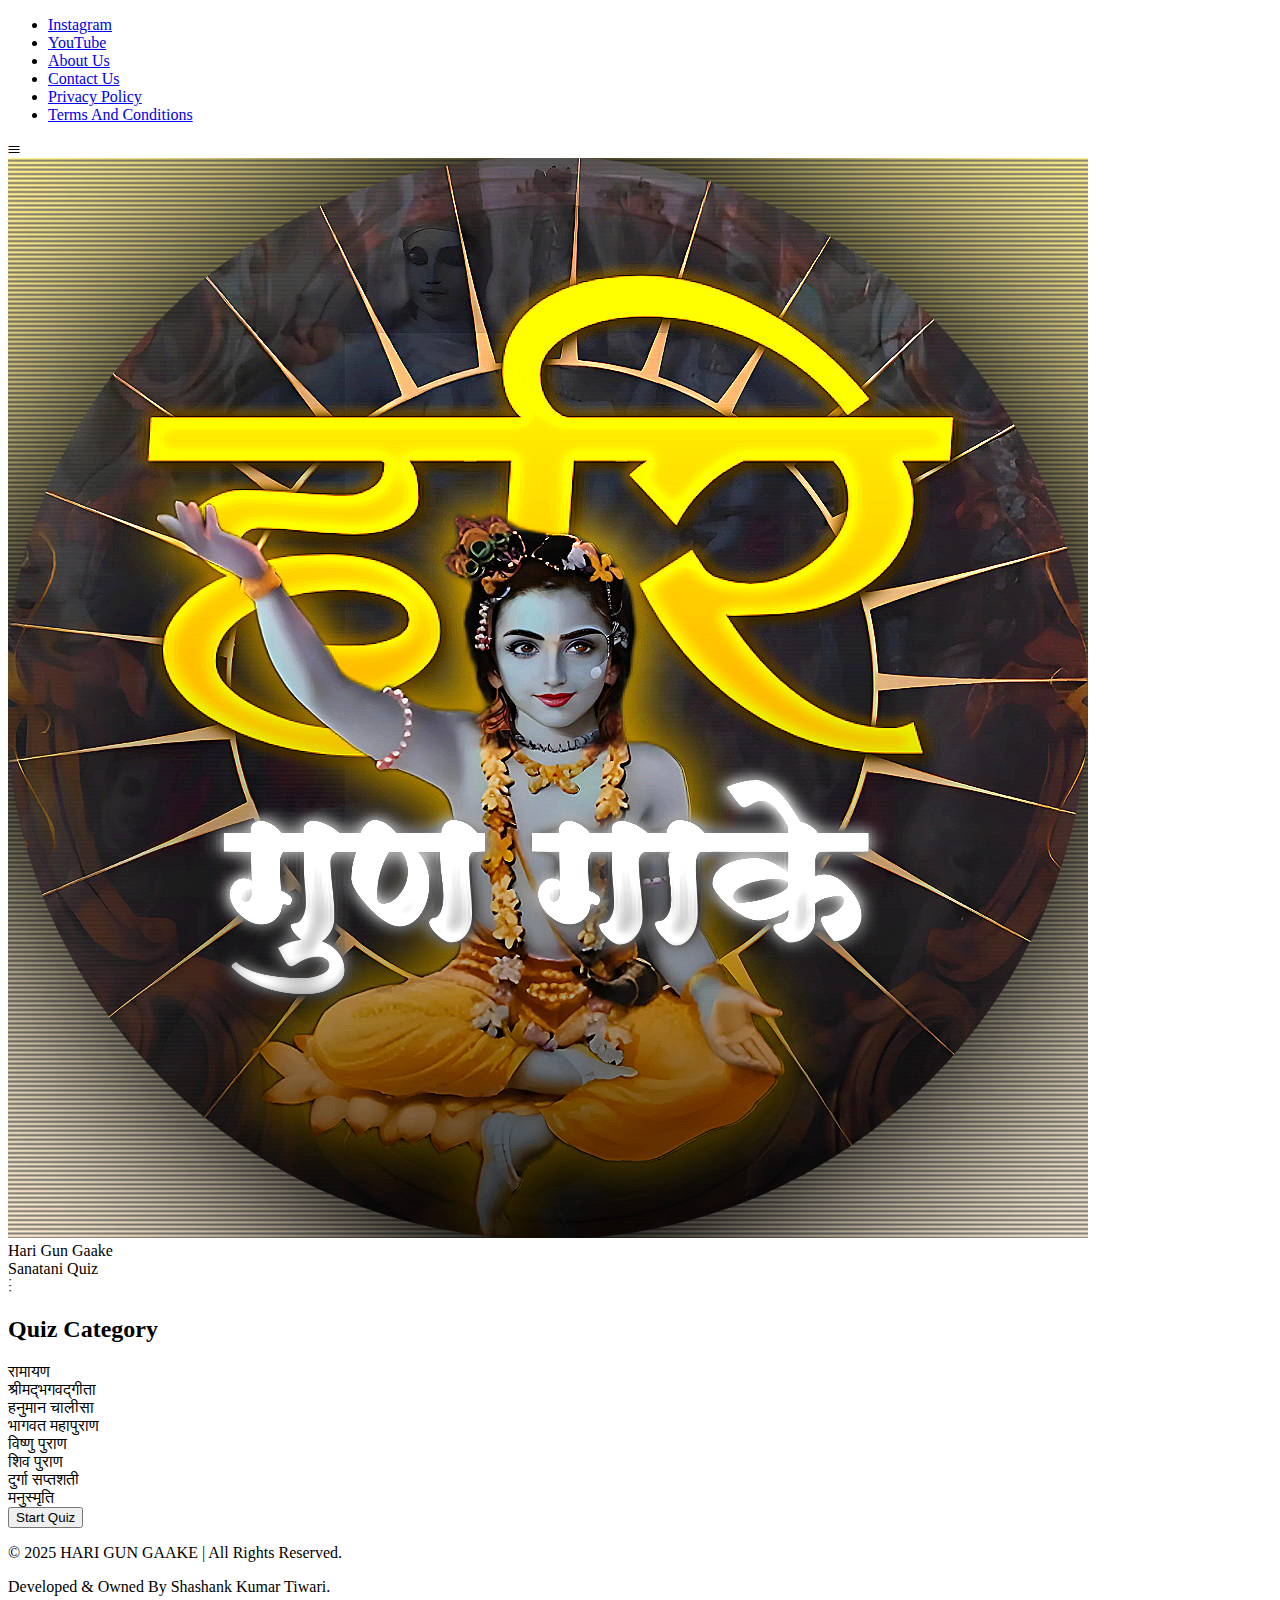
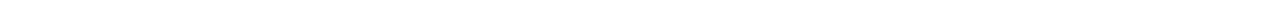
<file: index.html>
<!DOCTYPE html>
<html lang="hi">
<head>
  <meta charset="UTF-8" />
  <meta name="viewport" content="width=device-width, initial-scale=1.0" />
  <title>Hari Gun Gaake</title>
  <link href="https://fonts.googleapis.com/css2?family=Rajdhani:wght@400;700&display=swap" rel="stylesheet">
  <link href="https://fonts.googleapis.com/css2?family=Marck+Script&display=swap" rel="stylesheet">
  <link rel="stylesheet" href="css/style.css" />
</head>
<body>
  <header><!-- Menu Drawer -->
<nav class="sidebar" id="sidebar">
  <ul>
<li><a href="https://www.instagram.com/hari_gun_gaake/?utm_source=ig_web_button_share_sheet" target="_blank">Instagram</a></li>
<li><a href="https://youtube.com/@HariGunGaake" target="_blank">YouTube</a></li>
<li><a href="about.html">About Us</a></li>
<li><a href="contact.html">Contact Us</a></li>
<li><a href="privacy-policy.html">Privacy Policy</a></li>
<li><a href="terms-and-conditions.html">Terms And Conditions</a></li>
  </ul>
</nav>
<div class="menu">☰</div>
    <div class="logo">
      <img src="./assets/images/log.png" alt="Hari Gun Gaake Logo">
      <div class="logo-text">Hari Gun Gaake</div>
      <div class="tagline">Sanatani Quiz</div>
    </div> <div class="options">⋮</div>
  </header>
  <div class="main-content">
    <h2>Quiz Category</h2>
    <div class="quiz-section">
      <div class="quiz-card" onclick="toggleCategory(this, 'ramayan')">रामायण</div>
      <div class="quiz-card" onclick="toggleCategory(this, 'bhagavadgita')">श्रीमद्भगवद्गीता</div>
      <div class="quiz-card" onclick="toggleCategory(this, 'hanumanchalisa')">हनुमान चालीसा</div>
       <div class="quiz-card" onclick="toggleCategory(this, 'bhagavatmaha')">भागवत महापुराण</div>
      <div class="quiz-card" onclick="toggleCategory(this, 'vishnupuran')">विष्णु पुराण</div>
      <div class="quiz-card" onclick="toggleCategory(this, 'shivpuran')">शिव पुराण</div>
      <div class="quiz-card" onclick="toggleCategory(this, 'durgasaptshati')">दुर्गा सप्तशती</div>
      <div class="quiz-card" onclick="toggleCategory(this, 'manusmriti')">मनुस्मृति</div>
    </div>
    <button class="start-button" id="startBtn" onclick="startQuiz()">Start Quiz</button>
    <div class="message" id="message"></div>
  </div>

  <script src="js/main.js"></script>
</body>
</html>
<footer class="footer-note">
  <p>&copy; 2025 HARI GUN GAAKE | All Rights Reserved.</p>
  <p>Developed & Owned By Shashank Kumar Tiwari.</p>
</footer>
</file>
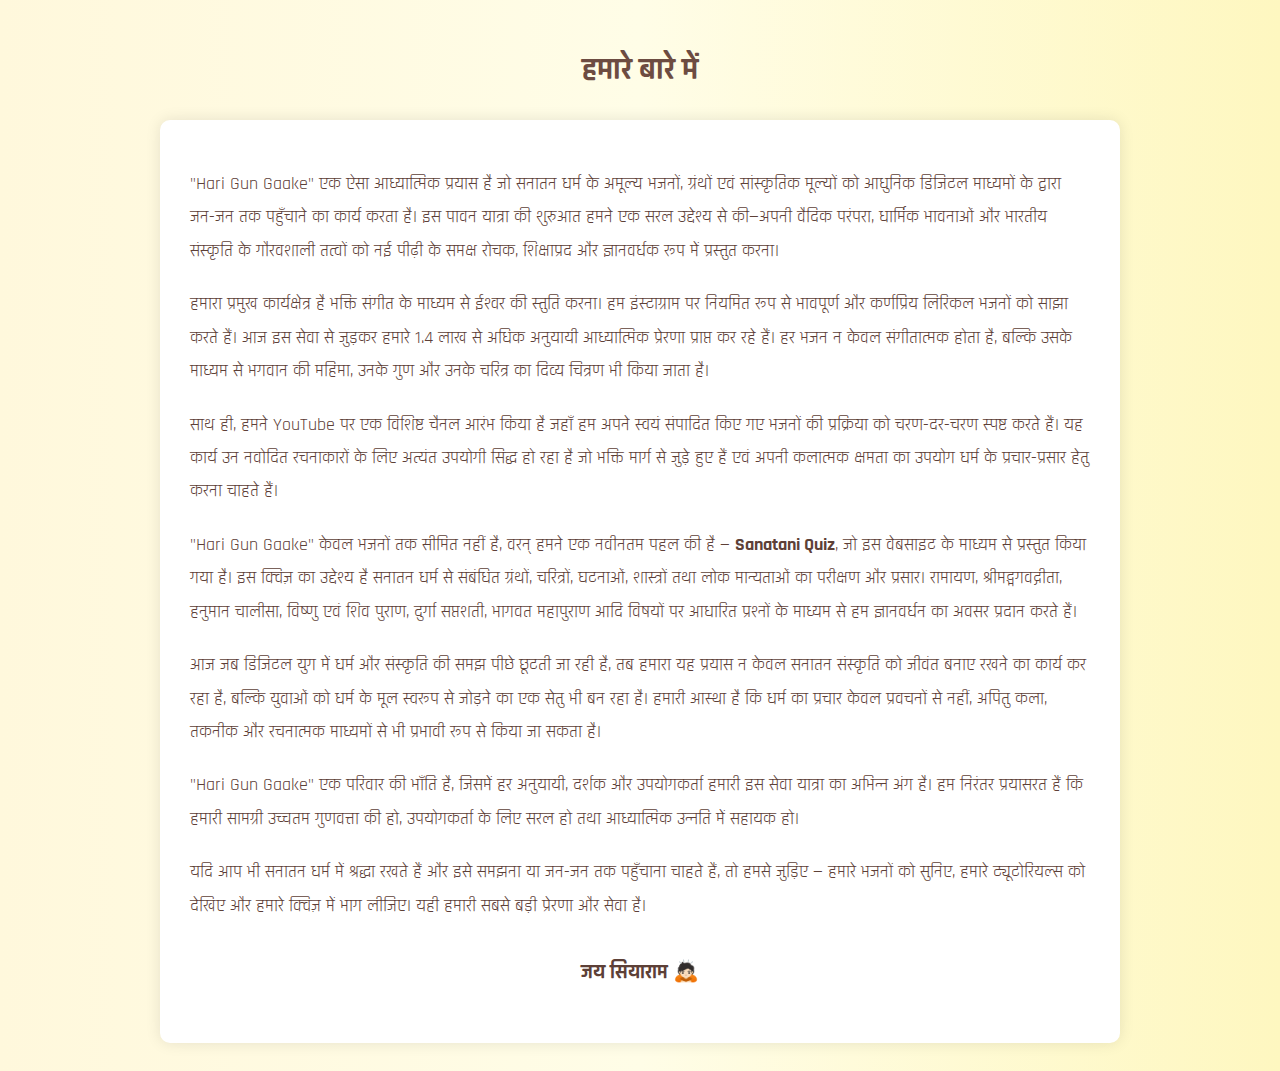
<file: about.html>
<!DOCTYPE html>
<html lang="hi">
<head>
  <meta charset="UTF-8">
  <meta name="viewport" content="width=device-width, initial-scale=1.0">
  <title>हमारे बारे में | Hari Gun Gaake</title>
  <link href="https://fonts.googleapis.com/css2?family=Rajdhani:wght@400;700&display=swap" rel="stylesheet">
  <style>
    body {
      font-family: 'Rajdhani', sans-serif;
      background: linear-gradient(to right, #fff8dc, #fffde7, #fef7c0);
      color: #5D4037;
      padding: 20px;
    }
    h1 {
      text-align: center;
      color: #6D4C41;
      margin-bottom: 30px;
    }
    .about-box {
      max-width: 900px;
      margin: auto;
      background: #ffffff;
      padding: 30px;
      border-radius: 10px;
      box-shadow: 0 0 15px rgba(0,0,0,0.1);
    }
    p {
      font-size: 1.1rem;
      line-height: 1.9;
      margin-bottom: 20px;
    }
    .footer {
      text-align: center;
      font-weight: bold;
      font-size: 1.3rem;
      color: #5D4037;
      margin-top: 30px;
    }
  </style>
</head>
<body>
  <h1>हमारे बारे में</h1>
  <div class="about-box">
    <p>
      "Hari Gun Gaake" एक ऐसा आध्यात्मिक प्रयास है जो सनातन धर्म के अमूल्य भजनों, ग्रंथों एवं सांस्कृतिक मूल्यों को आधुनिक डिजिटल माध्यमों के द्वारा जन-जन तक पहुँचाने का कार्य करता है। इस पावन यात्रा की शुरुआत हमने एक सरल उद्देश्य से की—अपनी वैदिक परंपरा, धार्मिक भावनाओं और भारतीय संस्कृति के गौरवशाली तत्वों को नई पीढ़ी के समक्ष रोचक, शिक्षाप्रद और ज्ञानवर्धक रूप में प्रस्तुत करना।
    </p>
    <p>
      हमारा प्रमुख कार्यक्षेत्र है भक्ति संगीत के माध्यम से ईश्वर की स्तुति करना। हम इंस्टाग्राम पर नियमित रूप से भावपूर्ण और कर्णप्रिय लिरिकल भजनों को साझा करते हैं। आज इस सेवा से जुड़कर हमारे 1.4 लाख से अधिक अनुयायी आध्यात्मिक प्रेरणा प्राप्त कर रहे हैं। हर भजन न केवल संगीतात्मक होता है, बल्कि उसके माध्यम से भगवान की महिमा, उनके गुण और उनके चरित्र का दिव्य चित्रण भी किया जाता है।
    </p>
    <p>
      साथ ही, हमने YouTube पर एक विशिष्ट चैनल आरंभ किया है जहाँ हम अपने स्वयं संपादित किए गए भजनों की प्रक्रिया को चरण-दर-चरण स्पष्ट करते हैं। यह कार्य उन नवोदित रचनाकारों के लिए अत्यंत उपयोगी सिद्ध हो रहा है जो भक्ति मार्ग से जुड़े हुए हैं एवं अपनी कलात्मक क्षमता का उपयोग धर्म के प्रचार-प्रसार हेतु करना चाहते हैं।
    </p>
    <p>
      "Hari Gun Gaake" केवल भजनों तक सीमित नहीं है, वरन् हमने एक नवीनतम पहल की है — <strong>Sanatani Quiz</strong>, जो इस वेबसाइट के माध्यम से प्रस्तुत किया गया है। इस क्विज़ का उद्देश्य है सनातन धर्म से संबंधित ग्रंथों, चरित्रों, घटनाओं, शास्त्रों तथा लोक मान्यताओं का परीक्षण और प्रसार। रामायण, श्रीमद्भगवद्गीता, हनुमान चालीसा, विष्णु एवं शिव पुराण, दुर्गा सप्तशती, भागवत महापुराण आदि विषयों पर आधारित प्रश्नों के माध्यम से हम ज्ञानवर्धन का अवसर प्रदान करते हैं।
    </p>
    <p>
      आज जब डिजिटल युग में धर्म और संस्कृति की समझ पीछे छूटती जा रही है, तब हमारा यह प्रयास न केवल सनातन संस्कृति को जीवंत बनाए रखने का कार्य कर रहा है, बल्कि युवाओं को धर्म के मूल स्वरूप से जोड़ने का एक सेतु भी बन रहा है। हमारी आस्था है कि धर्म का प्रचार केवल प्रवचनों से नहीं, अपितु कला, तकनीक और रचनात्मक माध्यमों से भी प्रभावी रूप से किया जा सकता है।
    </p>
    <p>
      "Hari Gun Gaake" एक परिवार की भाँति है, जिसमें हर अनुयायी, दर्शक और उपयोगकर्ता हमारी इस सेवा यात्रा का अभिन्न अंग है। हम निरंतर प्रयासरत हैं कि हमारी सामग्री उच्चतम गुणवत्ता की हो, उपयोगकर्ता के लिए सरल हो तथा आध्यात्मिक उन्नति में सहायक हो।
    </p>
    <p>
      यदि आप भी सनातन धर्म में श्रद्धा रखते हैं और इसे समझना या जन-जन तक पहुँचाना चाहते हैं, तो हमसे जुड़िए — हमारे भजनों को सुनिए, हमारे ट्यूटोरियल्स को देखिए और हमारे क्विज़ में भाग लीजिए। यही हमारी सबसे बड़ी प्रेरणा और सेवा है।
    </p>
    <p class="footer">
      जय सियाराम 🙇🏻
    </p>
  </div>
</body>
</html>
</file>
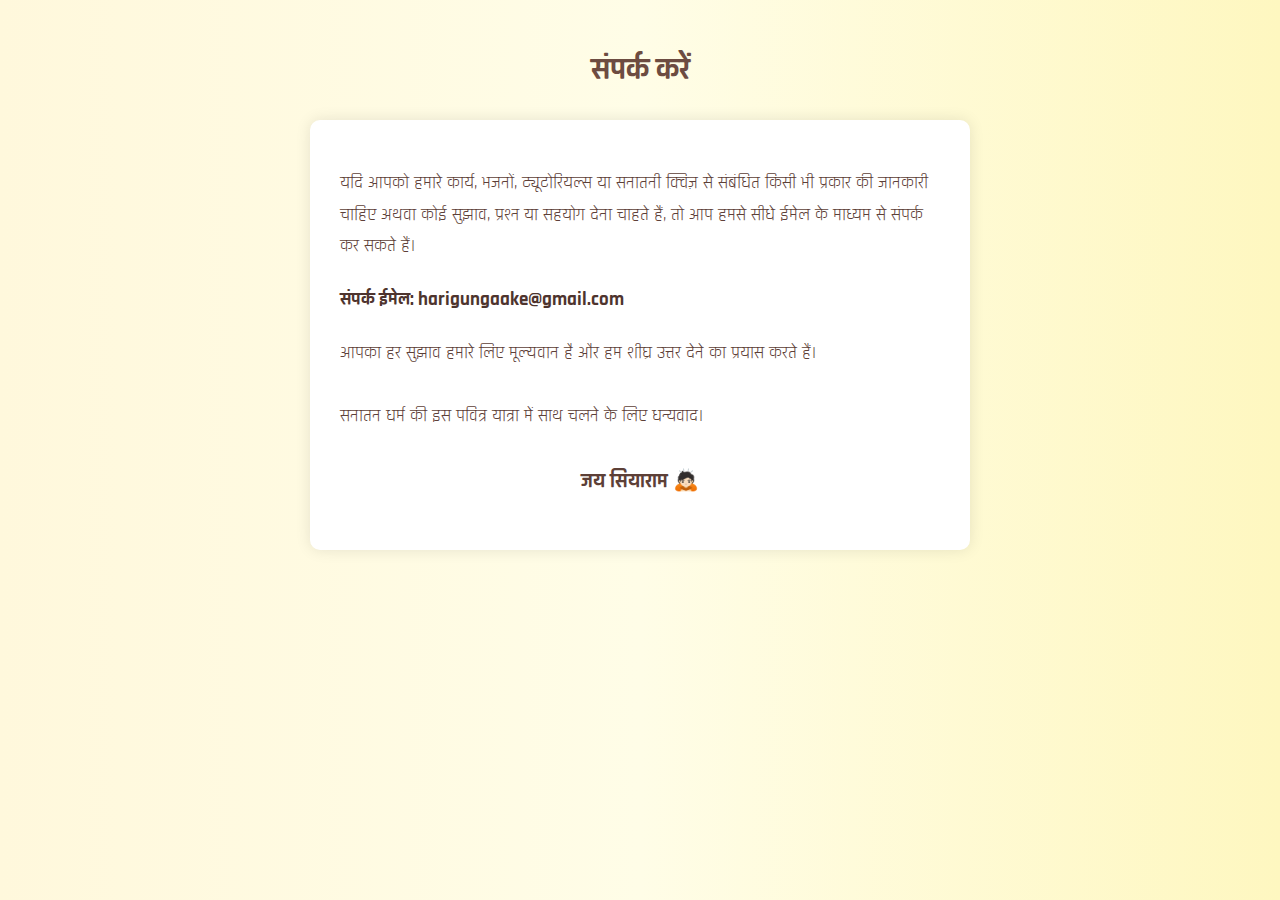
<file: contact.html>
<!DOCTYPE html>
<html lang="hi">
<head>
  <meta charset="UTF-8">
  <meta name="viewport" content="width=device-width, initial-scale=1.0">
  <title>संपर्क करें | Hari Gun Gaake</title>
  <link href="https://fonts.googleapis.com/css2?family=Rajdhani:wght@400;700&display=swap" rel="stylesheet">
  <style>
    body {
      font-family: 'Rajdhani', sans-serif;
      background: linear-gradient(to right, #fff8dc, #fffde7, #fef7c0);
      color: #5D4037; /* Brown font color */
      padding: 20px;
    }
    h1 {
      text-align: center;
      color: #6D4C41;
      margin-bottom: 30px;
    }
    .contact-box {
      max-width: 600px;
      margin: auto;
      background: #ffffff;
      padding: 30px;
      border-radius: 10px;
      box-shadow: 0 0 15px rgba(0,0,0,0.1);
    }
    p {
      font-size: 1.1rem;
      line-height: 1.8;
      margin-bottom: 20px;
    }
    .email {
      font-size: 1.2rem;
      font-weight: bold;
      color: #4E342E;
    }
    .email a {
      text-decoration: none;
      color: #4E342E;
    }
    .email a:hover {
      text-decoration: underline;
    }
    .footer {
      text-align: center;
      font-weight: bold;
      font-size: 1.3rem;
      color: #5D4037;
      margin-top: 30px;
    }
  </style>
</head>
<body>
  <h1>संपर्क करें</h1>
  <div class="contact-box">
    <p>
      यदि आपको हमारे कार्य, भजनों, ट्यूटोरियल्स या सनातनी क्विज़ से संबंधित किसी भी प्रकार की जानकारी चाहिए अथवा कोई सुझाव, प्रश्न या सहयोग देना चाहते हैं, तो आप हमसे सीधे ईमेल के माध्यम से संपर्क कर सकते हैं।
    </p>
    <p class="email">
      संपर्क ईमेल: <a href="mailto:harigungaake@gmail.com">harigungaake@gmail.com</a>
    </p>
    <p>
      आपका हर सुझाव हमारे लिए मूल्यवान है और हम शीघ्र उत्तर देने का प्रयास करते हैं।  
      <br><br>
      सनातन धर्म की इस पवित्र यात्रा में साथ चलने के लिए धन्यवाद।
    </p>
    <p class="footer">
      जय सियाराम 🙇🏻
    </p>
  </div>
</body>
</html>
</file>
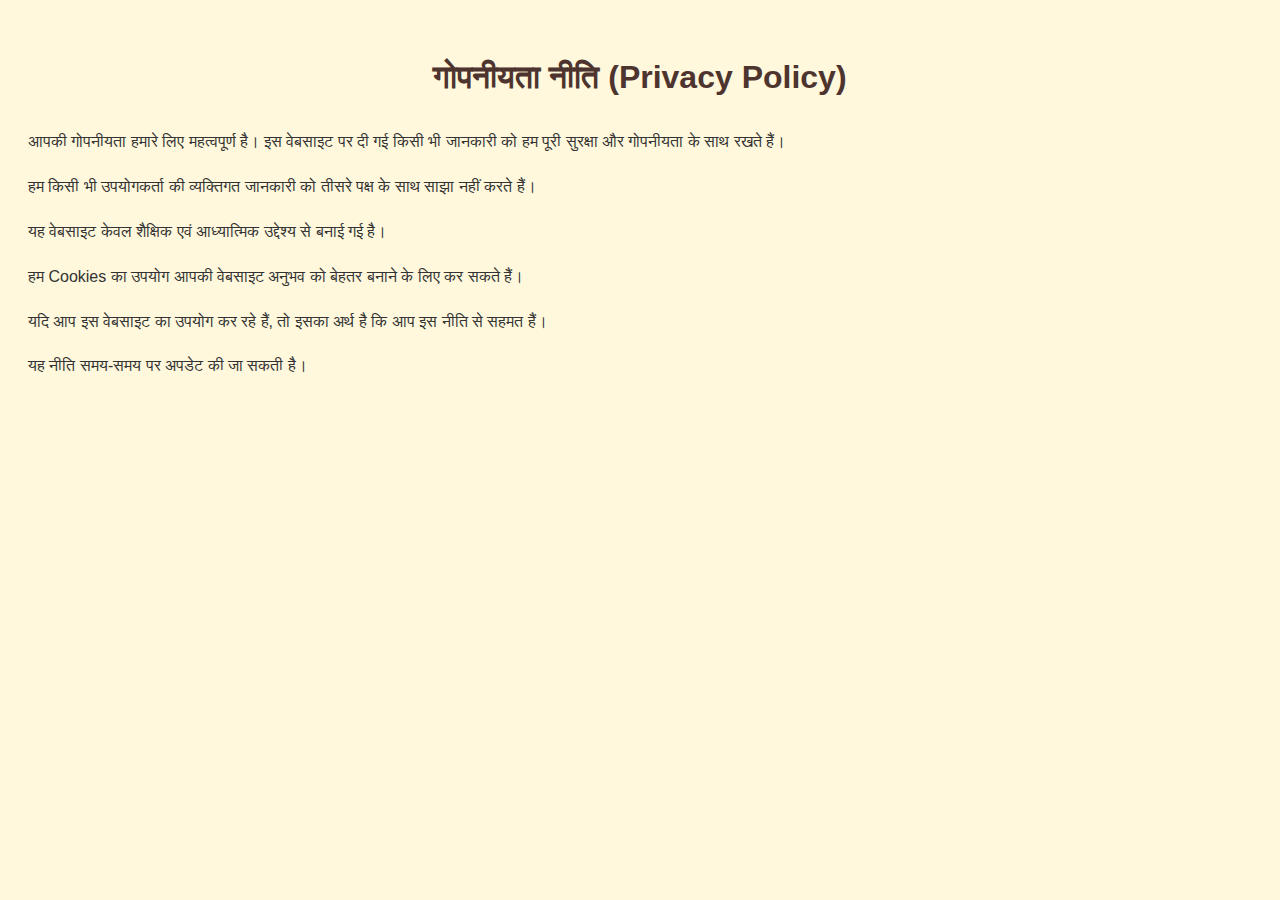
<file: privacy-policy.html>
<!DOCTYPE html>
<html lang="hi">
<head>
  <meta charset="UTF-8">
  <title>Privacy Policy</title>
  <style>
    body {
      font-family: 'Rajdhani', sans-serif;
      background-color: #fff8dc;
      padding: 20px;
      line-height: 1.8;
    }
    h1 {
      text-align: center;
      color: #4e342e;
    }
    p {
      color: #333;
      margin-bottom: 15px;
    }
  </style>
</head>
<body>
  <h1>गोपनीयता नीति (Privacy Policy)</h1>
  <p>आपकी गोपनीयता हमारे लिए महत्वपूर्ण है। इस वेबसाइट पर दी गई किसी भी जानकारी को हम पूरी सुरक्षा और गोपनीयता के साथ रखते हैं।</p>

  <p>हम किसी भी उपयोगकर्ता की व्यक्तिगत जानकारी को तीसरे पक्ष के साथ साझा नहीं करते हैं।</p>

  <p>यह वेबसाइट केवल शैक्षिक एवं आध्यात्मिक उद्देश्य से बनाई गई है।</p>

  <p>हम Cookies का उपयोग आपकी वेबसाइट अनुभव को बेहतर बनाने के लिए कर सकते हैं।</p>

  <p>यदि आप इस वेबसाइट का उपयोग कर रहे हैं, तो इसका अर्थ है कि आप इस नीति से सहमत हैं।</p>

  <p>यह नीति समय-समय पर अपडेट की जा सकती है।</p>
</body>
</html>
</file>
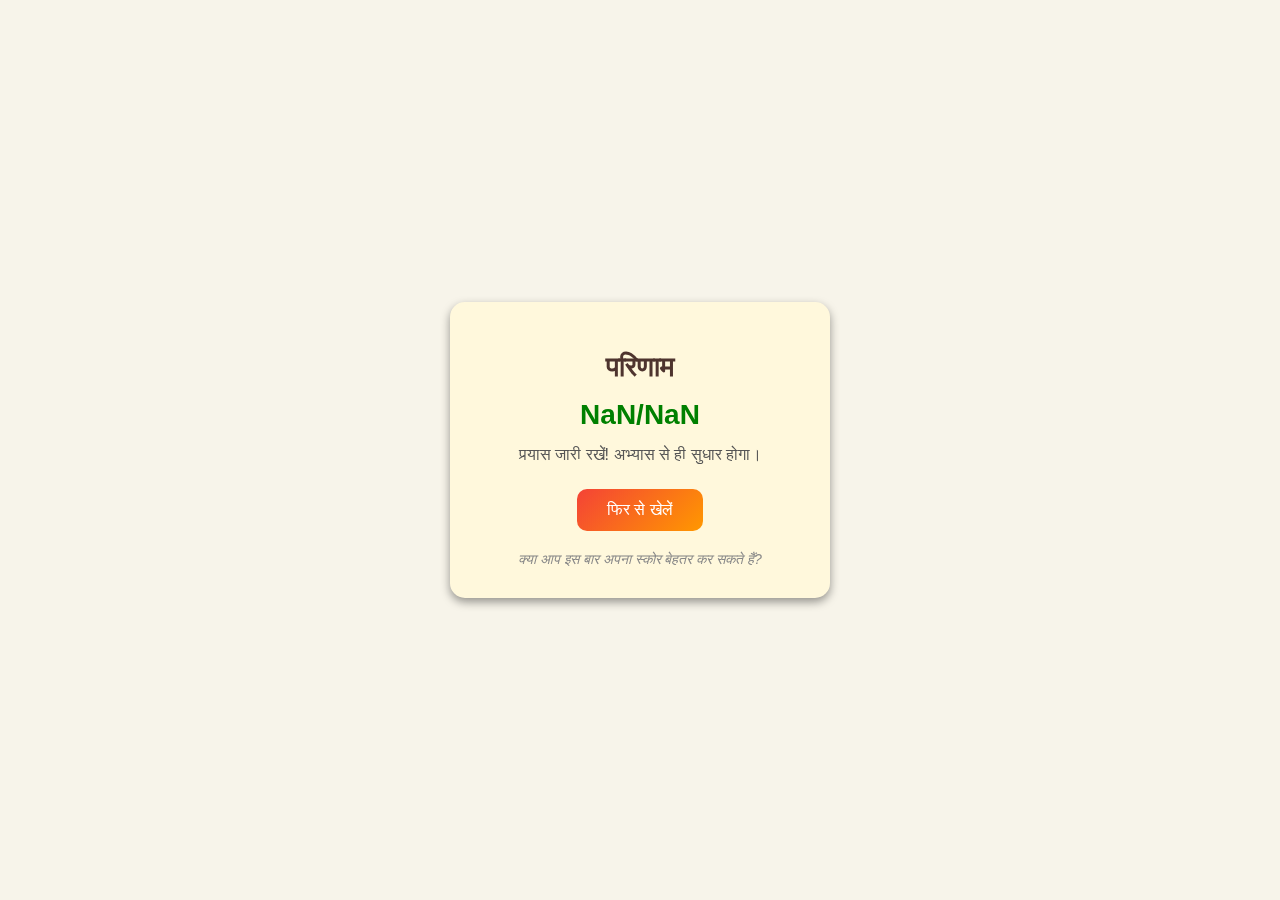
<file: result.html>
<!DOCTYPE html>
<html lang="hi">
<head>
  <meta charset="UTF-8" />
  <title>Quiz Result</title>
  <link rel="stylesheet" href="css/style.css" />
  <style>
    body {
      font-family: 'Rajdhani', sans-serif;
      background-color: #f7f4ea;
      display: flex;
      justify-content: center;
      align-items: center;
      height: 100vh;
      margin: 0;
      overflow-x: hidden;
    }

    .result-container {
      background-color: #fff8dc;
      padding: 30px;
      border-radius: 15px;
      box-shadow: 0 4px 10px rgba(0,0,0,0.4);
      text-align: center;
      max-width: 320px;
      width: 100%;
      animation: fadeIn 1s ease-in;
      position: relative;
      z-index: 10;
    }

    @keyframes fadeIn {
      from { opacity: 0; transform: scale(0.9); }
      to { opacity: 1; transform: scale(1); }
    }

    h1 {
      font-size: 28px;
      color: #4e342e;
      margin-bottom: 10px;
    }

    .score {
      font-size: 28px;
      margin: 15px 0;
      color: #2e7d32;
      font-weight: bold;
      animation: pop 0.6s ease-out;
    }

    @keyframes pop {
      0% { transform: scale(0.5); opacity: 0; }
      80% { transform: scale(1.2); opacity: 1; }
      100% { transform: scale(1); }
    }

    .message {
      font-size: 16px;
      color: #555;
      margin-bottom: 20px;
    }

    .hint {
      font-size: 14px;
      color: #888;
      margin-top: 15px;
      font-style: italic;
    }

    .btn {
      padding: 12px 30px;
      font-size: 16px;
      background: linear-gradient(135deg, #f44336, #ff9800);
      color: white;
      border: none;
      border-radius: 10px;
      cursor: pointer;
      transition: transform 0.3s;
      margin: 5px;
    }

    .btn:hover {
      transform: scale(1.1);
    }

    /* Confetti styles */
    #confetti-canvas {
      position: fixed;
      pointer-events: none;
      top: 0; left: 0;
      width: 100vw;
      height: 100vh;
      z-index: 5;
    }


  </style>
</head>
<body>
  <canvas id="confetti-canvas"></canvas>

  <div class="result-container">
    <h1>परिणाम</h1>
    <div class="score" id="scoreText">Loading...</div>
    <div class="message" id="resultMessage"></div>
    <button class="btn" onclick="goBack()">फिर से खेलें</button><br/>
    <div class="hint">क्या आप इस बार अपना स्कोर बेहतर कर सकते हैं?</div>
  </div>

  <script src="js/result.js"></script>
</body>
</html>
</file>
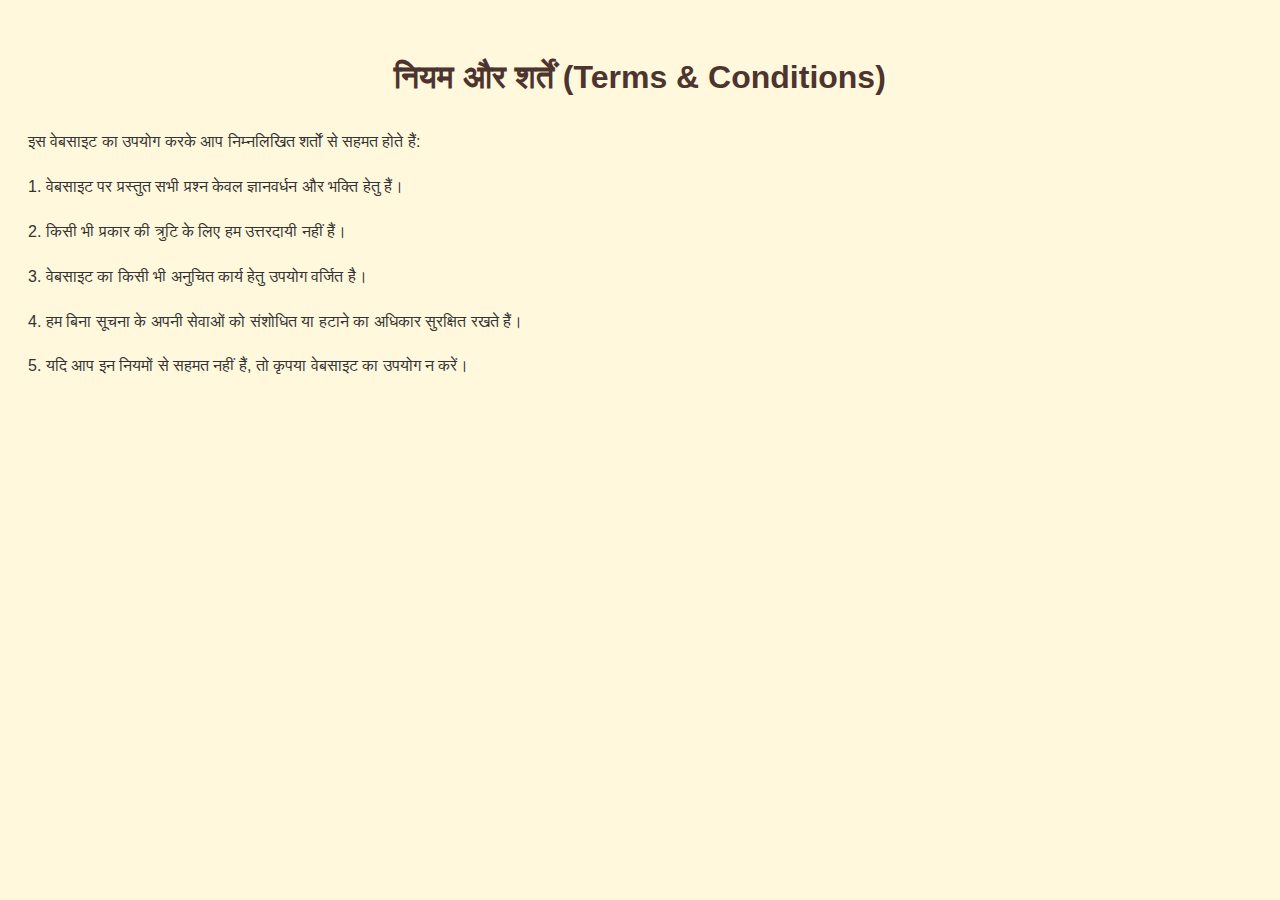
<file: terms-and-conditions.html>
<!DOCTYPE html>
<html lang="hi">
<head>
  <meta charset="UTF-8">
  <title>Terms and Conditions</title>
  <style>
    body {
      font-family: 'Rajdhani', sans-serif;
      background-color: #fff8dc;
      padding: 20px;
      line-height: 1.8;
    }
    h1 {
      text-align: center;
      color: #4e342e;
    }
    p {
      color: #333;
      margin-bottom: 15px;
    }
  </style>
</head>
<body>
  <h1>नियम और शर्तें (Terms & Conditions)</h1>
  <p>इस वेबसाइट का उपयोग करके आप निम्नलिखित शर्तों से सहमत होते हैं:</p>

  <p>1. वेबसाइट पर प्रस्तुत सभी प्रश्न केवल ज्ञानवर्धन और भक्ति हेतु हैं।</p>
  <p>2. किसी भी प्रकार की त्रुटि के लिए हम उत्तरदायी नहीं हैं।</p>
  <p>3. वेबसाइट का किसी भी अनुचित कार्य हेतु उपयोग वर्जित है।</p>
  <p>4. हम बिना सूचना के अपनी सेवाओं को संशोधित या हटाने का अधिकार सुरक्षित रखते हैं।</p>
  <p>5. यदि आप इन नियमों से सहमत नहीं हैं, तो कृपया वेबसाइट का उपयोग न करें।</p>
</body>
</html>
</file>
<file: css/style.css>

</file>
